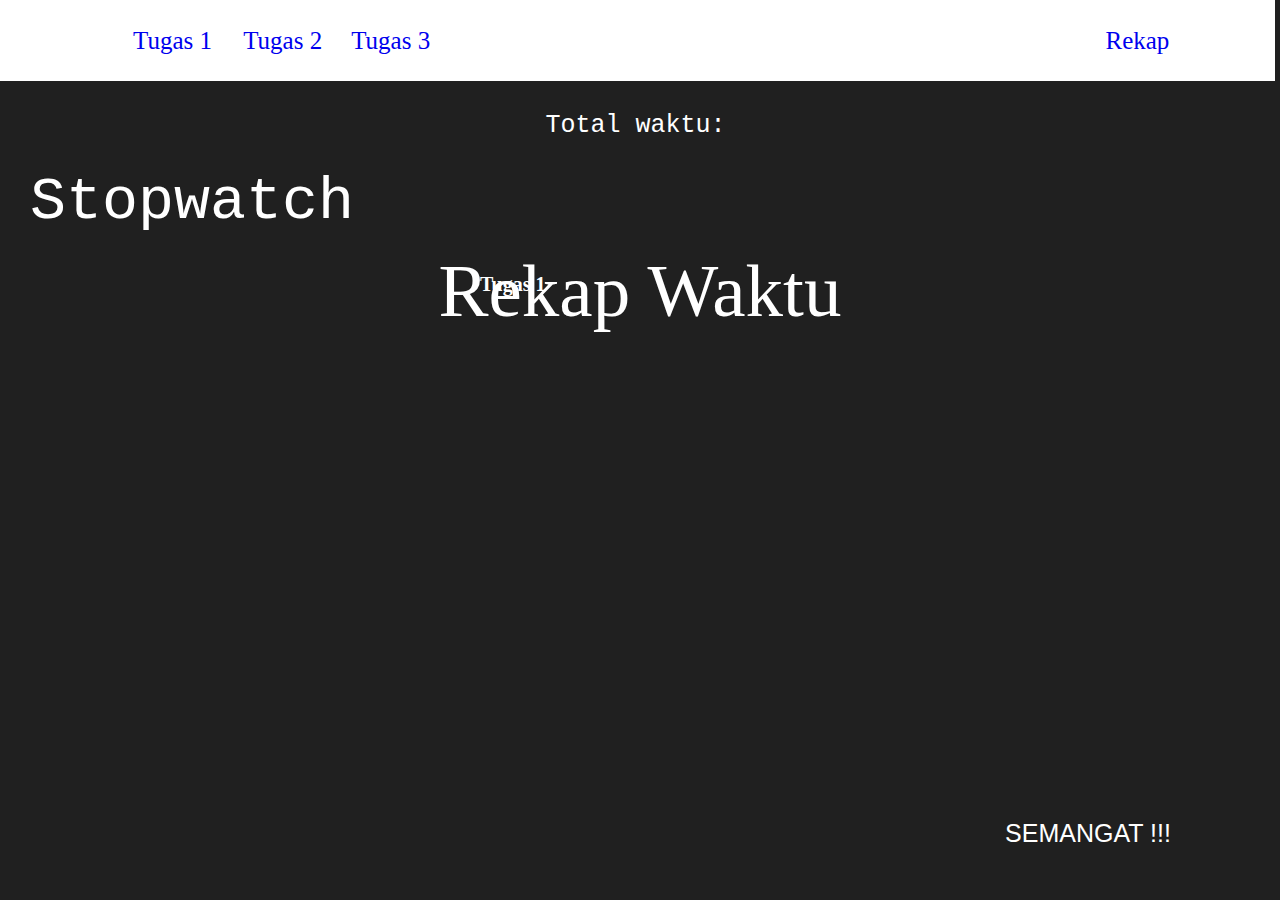
<file: HTML & CSS/rekap.html>
<html>
    <head>
        <title>JavaScript</title>

        <link rel="stylesheet" href="style.css">
        <script src="stopwatch.js"></script>
    </head>
    <body>
        <div id="header" >
            <ul id="navigation" >
                <li class="nav" style="padding-left:5em" ><a href="rekap.html" style="text-decoration:none">Rekap  </a></li>>
            </ul>
            <ul id="navigation2" >
                <li class="nav2" style="padding-left:5em" ><a href="task1.html" style="text-decoration:none">Tugas 1  </a></li>
                <li class="nav2" style="padding-left:1em"><a href="#news" style="text-decoration:none">Tugas 2</a></li>
                <li class="nav2" style="padding-left:1em"><a href="#contact" style="text-decoration:none">Tugas 3</a></li>
            </ul>

        </div>

        <div class="tittle th1">
            Stopwatch
        </div>

        <div class="tittle th2">
            Rekap Waktu
        </div>
      
        <br clear:both;>
        <div id="stopwatch">
            <h3 class="hd3">Tugas 1</h3><br>
            <p class="text-desc">Total waktu: </p><br>
            <p id="sw-total"></p>
            
        </div>

        <p class="tittle fth">SEMANGAT !!!</div>
        <script src="stopwatch.js"></script>
    </body>
</html>
</file>
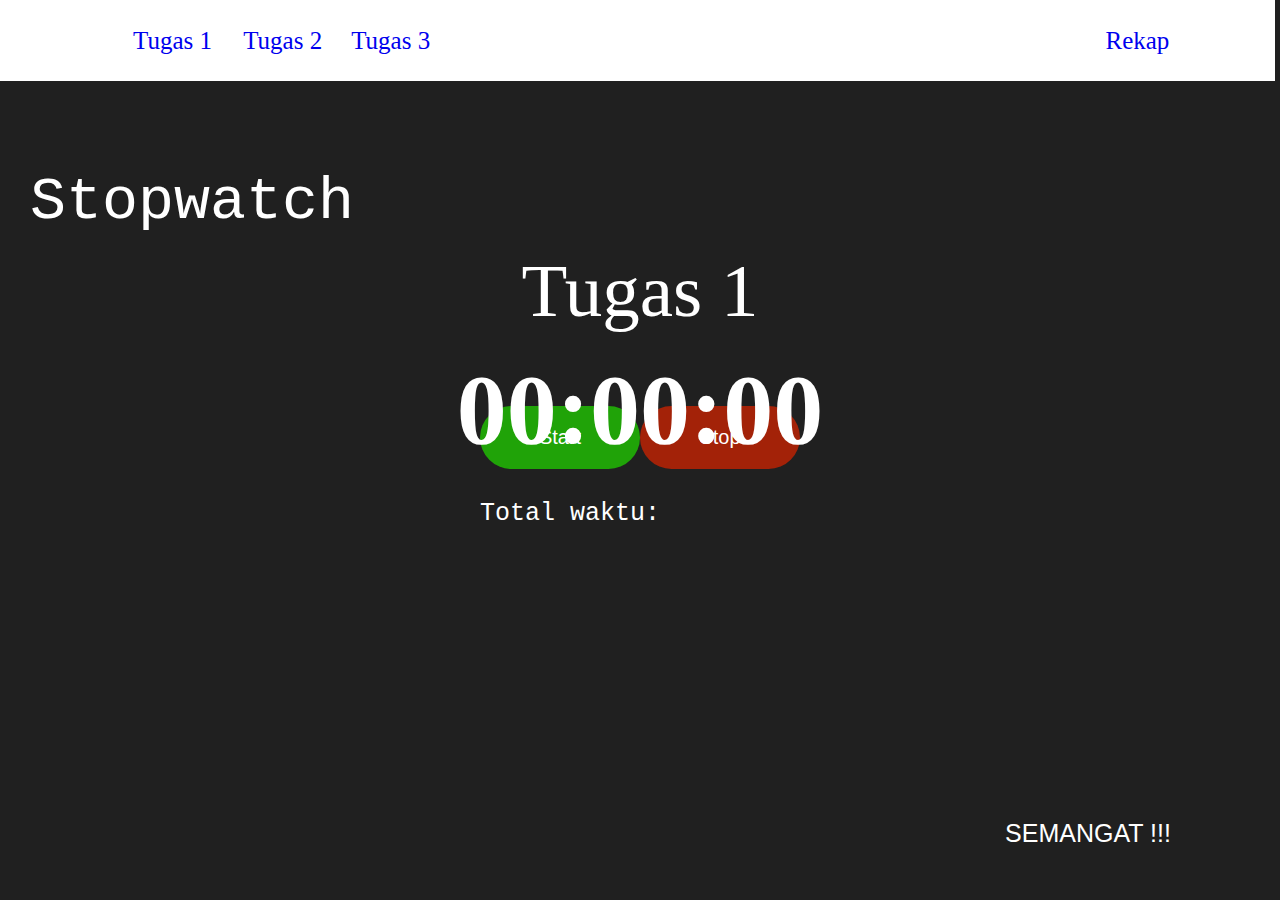
<file: HTML & CSS/task1.html>
<html>
    <head>
        <title>JavaScript</title>

        <link rel="stylesheet" href="style.css">
        <script src="stopwatch.js"></script>
    </head>
    <body>
        <div id="header" >
            <ul id="navigation" >
                <li class="nav" style="padding-left:5em" ><a href="rekap.html" style="text-decoration:none">Rekap  </a></li>>
            </ul>
            <ul id="navigation2" >
                <li class="nav2" style="padding-left:5em" ><a href="task1.html" style="text-decoration:none">Tugas 1  </a></li>
                <li class="nav2" style="padding-left:1em"><a href="task2.html" style="text-decoration:none">Tugas 2</a></li>
                <li class="nav2" style="padding-left:1em"><a href="task3.html" style="text-decoration:none">Tugas 3</a></li>
            </ul>

        </div>

        <div class="tittle th1">
            Stopwatch
        </div>

        <div class="tittle th2">
            Tugas 1
        </div>
      
        <br clear:both;>
        <div id="stopwatch">
            <!-- CURRENT TIME -->
            <h3 id="sw-time">00:00:00</h3>
        
            <!-- CONTROLS -->
            <input type="button" value="Start" id="sw-go" disabled />
            <input type="button" value="Stop" id="sw-rst" disabled />
             
            <p class="text-desc">Total waktu: </p><br>
            <p id="sw-total"></p>
        </div>

        <p class="tittle fth">SEMANGAT !!!</div>
        <script src="stopwatch.js"></script>
    </body>
</html>
</file>
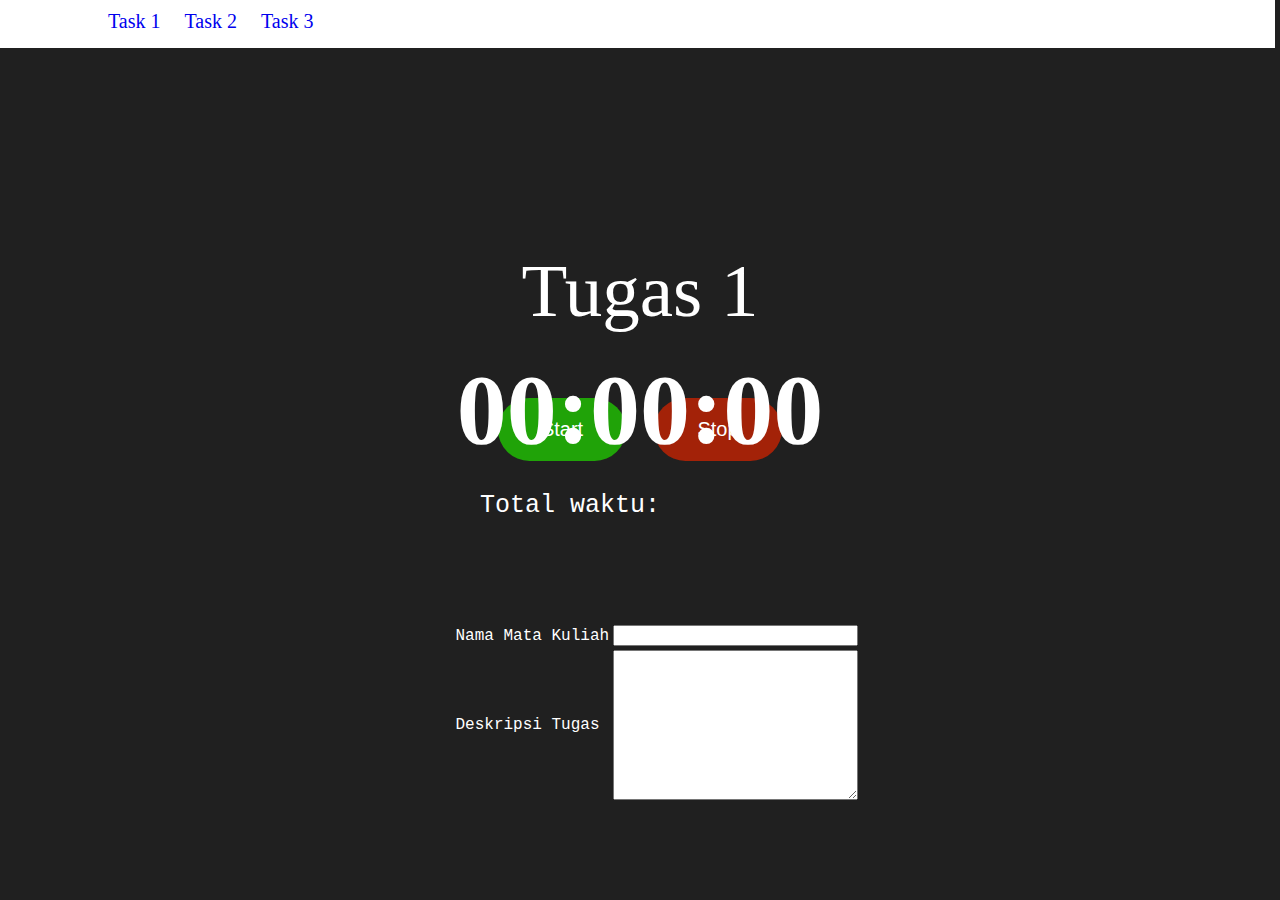
<file: HTML, CSS & JS/task1.html>
<html>
    <head>
        <title>Task 1</title>

        <link rel="stylesheet" href="style.css">
        <script src="stopwatch.js"></script>
    </head>
    <body>
        <div id="header" >
            <ul id="navigation" >
                <li class="nav2" style="padding-left:5em" ><a href="task1.html" style="text-decoration:none">Task 1</a></li>
                <li class="nav2" style="padding-left:1em"><a href="task2.html" style="text-decoration:none">Task 2</a></li>
                <li class="nav2" style="padding-left:1em"><a href="task3.html" style="text-decoration:none">Task 3</a></li>
            </ul>

        </div>

        <!-- <div class="tittle th1">
            Stopwatch
        </div> -->

        <div id="jdl_tugas1" class="tittle th2">Tugas 1</div>
      
        <br clear:both;>
        <div id="stopwatch">
            <!-- CURRENT TIME -->
            <h3 id="sw-time"></h3>
        
            <!-- CONTROLS -->
            <button id="sw-go" value="Start" class="btn-start">Start</button>
            <button id="sw-rst" value="Stop" class="btn-stop">Stop</button>
             
            <p class="text-desc">Total waktu: </p><br>
            <p id="sw-total"></p>
        </div>

        <div class="nts">
            <form class="desc-notes">
                <br><br><br>
                <!-- <p>Komentar atau Saran</p> -->
                <table class="tbl">
                    <tr>
                        <td> Nama Mata Kuliah </td>
                        <td > <input type="text" id="nl" onkeydown="changeTitle(this)" style="width: 245px"> </td>
                    </tr>
                    <tr>
                          <td>Deskripsi Tugas</td>
                          <td> <textarea  style="width: 245px; height: 150px;"></textarea> </td>
                    </tr>
                </table>
            </form>
        </div>

        <!-- <p class="tittle fth">SEMANGAT !!!</div> -->
        <script src="stopwatch.js"></script>
        <script>
            function changeTitle(ele) {
                localStorage.setItem("jdl_tugas1", "Tugas 1");

                if (event.key === 'Enter') {
                    judul = document.getElementById("jdl_tugas1");
                    localStorage.jdl_tugas1 = ele.value;
                    console.log(ele.value)
                    judul.innerHTML = localStorage.jdl;

                }
            }
        </script>
    </body>
</html>
</file>
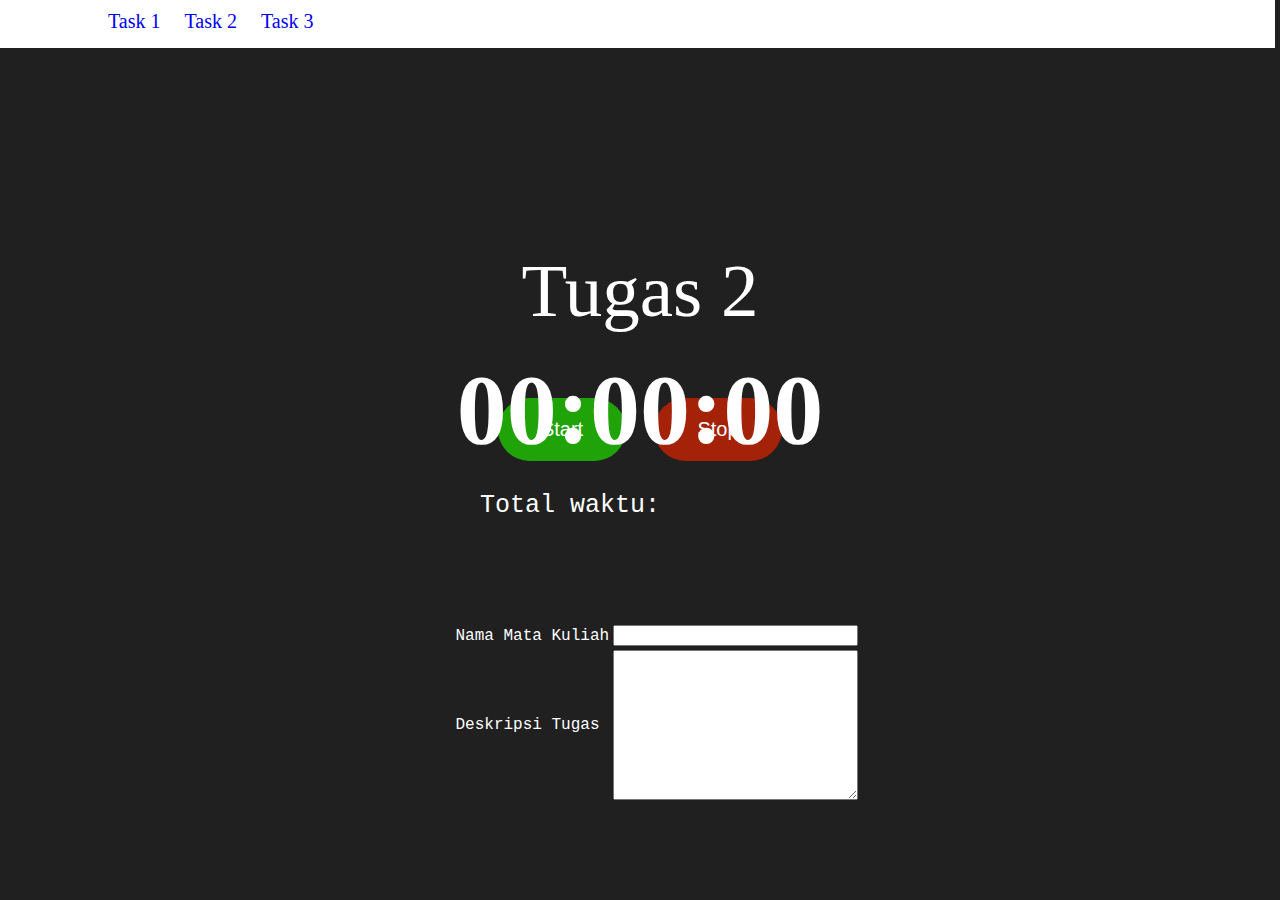
<file: HTML, CSS & JS/task2.html>
<html>
    <head>
        <title>Task 2</title>

        <link rel="stylesheet" href="style.css">
        <script src="stopwatch.js"></script>
    </head>
    <body>
        <div id="header" >
            <ul id="navigation" >
                <li class="nav2" style="padding-left:5em"><a href="task1.html" style="text-decoration:none">Task 1</a></li>
                <li class="nav2" style="padding-left:1em"><a href="task2.html" style="text-decoration:none">Task 2</a></li>
                <li class="nav2" style="padding-left:1em"><a href="task3.html" style="text-decoration:none">Task 3</a></li>
            </ul>

        </div>

        <!-- <div class="tittle th1">
            Stopwatch
        </div> -->

        <div id="jdl_tugas2" class="tittle th2">
            Tugas 2
        </div>
      
        <br clear:both;>
        <div id="stopwatch">
            <!-- CURRENT TIME -->
            <h3 id="sw-time">00:00:00</h3>
        
            <!-- CONTROLS -->
            <button id="sw-go" class="btn-start">Start</button>
            <button id="sw-rst" class="btn-stop">Stop</button>
             
            <p class="text-desc">Total waktu: </p><br>
            <p id="sw-total"></p>
        </div>

        <div class="nts">
            <form class="desc-notes">
                <br><br><br>
                <!-- <p>Komentar atau Saran</p> -->
                <table class="tbl">
                    <tr>
                        <td> Nama Mata Kuliah </td>
                        <td > <input type="text" id="nl" onkeydown="search(this)" style="width: 245px"> </td>
                    </tr>
                    <tr>
                          <td>Deskripsi Tugas</td>
                          <td> <textarea  style="width: 245px; height: 150px;"></textarea> </td>
                    </tr>
                </table>
            </form>
        </div>

        <!-- <p class="tittle fth">SEMANGAT !!!</div> -->
        <script src="stopwatch.js"></script>
        <script>
            function search(ele) {
                localStorage.setItem("jdl_tugas2", "Tugas 2");

                if (event.key === 'Enter') {
                    judul = document.getElementById("jdl_tugas2");
                    localStorage.jdl_tugas2 = ele.value;
                    console.log(ele.value)
                    judul.innerHTML = localStorage.jdl;

                }
            }
        </script>
    </body>
</html>
</file>
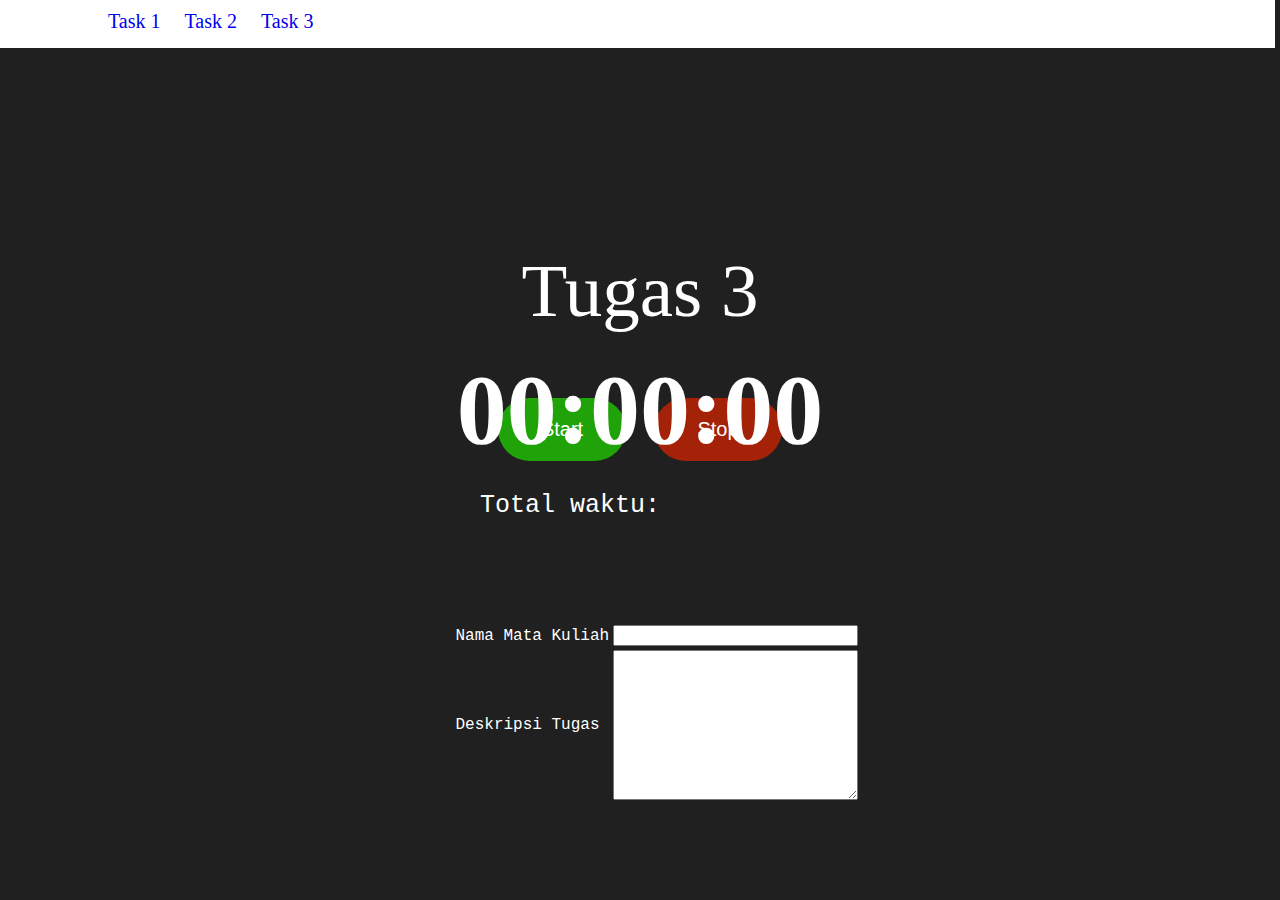
<file: HTML, CSS & JS/task3.html>
<html>
    <head>
        <title>Task 3</title>

        <link rel="stylesheet" href="style.css">
        <script src="stopwatch.js"></script>
    </head>
    <body>
        <div id="header" >
            <ul id="navigation" >
                <li class="nav2" style="padding-left:5em"><a href="task1.html" style="text-decoration:none">Task 1</a></li>
                <li class="nav2" style="padding-left:1em"><a href="task2.html" style="text-decoration:none">Task 2</a></li>
                <li class="nav2" style="padding-left:1em"><a href="task3.html" style="text-decoration:none">Task 3</a></li>
            </ul>

        </div>

        <!-- <div class="tittle th1">
            Stopwatch
        </div> -->

        <div id="jdl_tugas3" class="tittle th2">
            Tugas 3
        </div>
      
        <br clear:both;>
        <div id="stopwatch">
            <!-- CURRENT TIME -->
            <h3 id="sw-time">00:00:00</h3>
        
            <!-- CONTROLS -->
            <button id="sw-go" class="btn-start">Start</button>
            <button id="sw-rst" class="btn-stop">Stop</button>
             
            <p class="text-desc">Total waktu: </p><br>
            <p id="sw-total"></p>
        </div>

        <div class="nts">
            <form class="desc-notes">
                <br><br><br>
                <!-- <p>Komentar atau Saran</p> -->
                <table class="tbl">
                    <tr>
                        <td> Nama Mata Kuliah </td>
                        <td > <input type="text" id="nl" onkeydown="search(this)" style="width: 245px"> </td>
                    </tr>
                    <tr>
                          <td>Deskripsi Tugas</td>
                          <td> <textarea  style="width: 245px; height: 150px;"></textarea> </td>
                    </tr>
                </table>
            </form>
        </div>

        <!-- <p class="tittle fth">SEMANGAT !!!</div> -->
        <script src="stopwatch.js"></script>
        <script>
            function search(ele) {
                localStorage.setItem("jdl_tugas3", "Tugas 3");

                if (event.key === 'Enter') {
                    judul = document.getElementById("jdl_tugas3");
                    localStorage.jdl_tugas3 = ele.value;
                    console.log(ele.value)
                    judul.innerHTML = localStorage.jdl;

                }
            }
        </script>
    </body>
</html>
</file>
<file: HTML & CSS/style.css>
#header{
    background-color: rgb(255, 255, 255);
    display:inline-block;
    width: 101%;
    margin-top: -10px ;
    margin-left: -10px;
    margin-right: -10px;
    
}

#navigation {
    list-style-type: none;
    margin-top: 19px;
    padding: 10px;
    margin-right: 80px;
    float: right;
   
}
  
.nav {
    font-size: 25px;
    display: inline;

}

#navigation2 {
    list-style-type: none;
    margin-top: 19px;
    padding: 10px;
    margin-right: 80px;
    float: left;
   
}
  
.nav2 {
    font-size: 25px;
    display: inline;

}

body {
    background: #202020;
    color: white;
}

.tittle {
    top: 25%;
    transform: translate(-50%, -55%);
    margin-top: -20px;
    position: absolute;
    font-style: bold;
}

.th1{
    font-size: 60px;
    left: 15%;
    font-family: "Courier New", Courier, monospace;
}

.th2{
    font-size: 75px;
    left: 50%;
    top: 35%;
}

.hd3{
    font-size: 20px;
    margin-top: 60%;
}

#stopwatch {
    display: flex;
    flex-wrap: wrap;
    max-width: 320px;
    margin: 0 auto;
}

.text-desc{
    font-size: 25px;
    margin-top: 30px;
    margin-bottom: -10;
    font-family: "Courier New", Courier, monospace;
}

/* (B) TIME */
#sw-time {
    width: 100%;
    font-weight: bold;
    text-align: center;
    color: #fff;
    font-size: 100px;
    position: absolute;
    top: 35%;
    left: 50%;
    transform: translate(-50%, -55%);
}

/* (C) BUTTONS */
#sw-rst, #sw-go {
    box-sizing: border-box;
    width: 50%;
    cursor: pointer;
    padding: 20px 0;
    border: 0;
    color: #fff;
    font-size: 20px;
    margin-top: 325px;
    border-radius: 50px;
}
#sw-rst { background-color: #a32208; }
#sw-go { background-color: #20a308; }
#sw-total {
    font-size: 22px;
    font-family: "Courier New", Courier, monospace;
    font-style: bold;
}

.fth{
    font-size: 25px;
    left: 85%;
    top: 95%;
    font-family: 'Trebuchet MS', 'Lucida Sans Unicode', 'Lucida Grande', 'Lucida Sans', Arial, sans-serif;
}
</file>
<file: HTML, CSS & JS/style.css>
#header{
    background-color: rgb(255, 255, 255);
    display:inline-block;
    width: 101%;
    margin-top: -10px ;
    margin-left: -10px;
    margin-right: -10px;
    height: 50px;
}
  
.nav {
    font-size: 25px;
    display: inline;

}

#navigation {
    list-style-type: none;
    margin-top: 19px;
    padding: 10px;
    margin-right: 80px;
    float: left;
    margin-top: 2px;
}
  
.nav2 {
    font-size: 20px;
    display: inline;
}

body {
    background: #202020;
    color: white;
}

.tittle {
    top: 25%;
    transform: translate(-50%, -55%);
    margin-top: -20px;
    position: absolute;
    font-style: bold;
}

.th1{
    font-size: 60px;
    left: 15%;
    font-family: "Courier New", Courier, monospace;
}

.th2{
    font-size: 75px;
    left: 50%;
    top: 35%;
}

.hd3{
    font-size: 20px;
    margin-top: 60%;
}

#stopwatch {
    display: flex;
    flex-wrap: wrap;
    max-width: 320px;
    margin: 0 auto;
}

.text-desc{
    font-size: 25px;
    margin-top: 30px;
    margin-bottom: -10;
    font-family: "Courier New", Courier, monospace;
}

.text-desc2{
    font-size: 25px;
    margin-top: 10px;
    margin-bottom: -200px;
    font-family: "Courier New", Courier, monospace;
}

/* (B) TIME */
#sw-time {
    width: 100%;
    font-weight: bold;
    text-align: center;
    color: #fff;
    font-size: 100px;
    position: absolute;
    top: 35%;
    left: 50%;
    transform: translate(-50%, -55%);
}

/* (C) BUTTONS */
#sw-rst, #sw-go {
    box-sizing: border-box;
    width: 40%;
    cursor: pointer;
    padding: 20px 0;
    border: 0;
    color: #fff;
    font-size: 20px;
    margin-top: 350px;
    border-radius: 50px;
    margin-right: 10px;
    margin-left: 18px;
}
#sw-rst { background-color: #a32208; }
#sw-go { background-color: #20a308; }
#sw-total {
    font-size: 22px;
    font-family: "Courier New", Courier, monospace;
    font-style: bold;
}

#sw-rst:hover, #sw-go:hover {
    transform: scale(1.1);
}

#sw-rst:active, #sw-go:active {
    transform: unset;
}

.fth{
    font-size: 25px;
    left: 85%;
    top: 95%;
    font-family: 'Trebuchet MS', 'Lucida Sans Unicode', 'Lucida Grande', 'Lucida Sans', Arial, sans-serif;
}

table, th, td {
    border:1px solid black;
}

.nts{ 
    width: 50%;
    margin-left: 32%;
}

.desc-notes{
    font-size: 30px;
    margin: 40px;
    margin-top: 10px;
    font-family: "Courier New", Courier, monospace;
    border: 0px;
}

table, th, td {
    border: 0px;
  }
</file>
